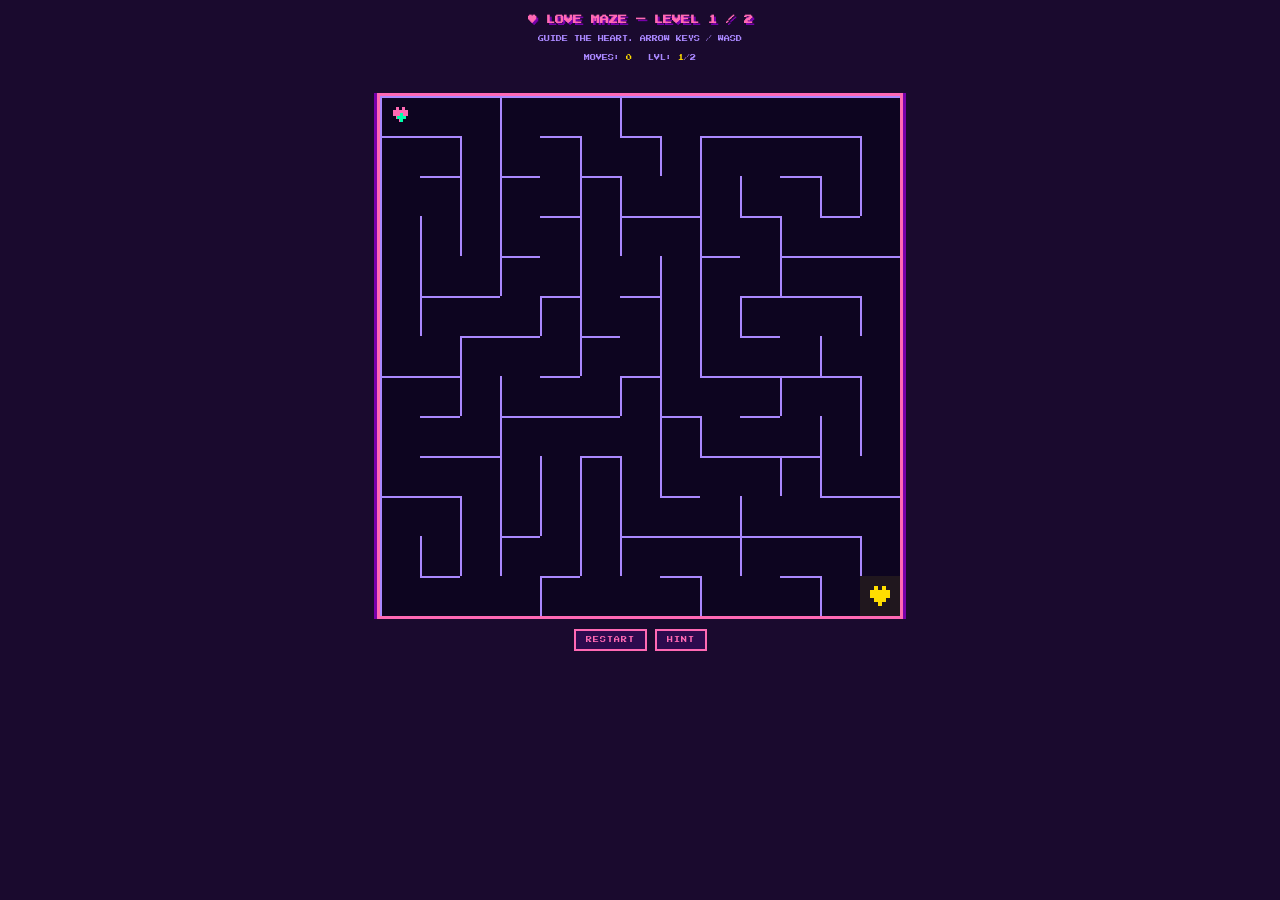
<file: index.html>
<!DOCTYPE html>
<html lang="en">
<head>
    <meta charset="UTF-8">
    <meta name="viewport" content="width=device-width, initial-scale=1.0">
    <title>Love Maze Spotify</title>
    <link rel="stylesheet" href="style.css">
</head>
<body>

<div id="app">

    <!-- MAZE SCREEN -->
    <div id="screen-maze">
        <div class="mz-head">
            <h2 id="mzt">♥ LOVE MAZE — LEVEL 1 / 2</h2>
            <p id="mzd">GUIDE THE HEART. ARROW KEYS / WASD</p>
        </div>

        <div class="stats-row">
            <div>MOVES: <span id="moves">0</span></div>
            <div>LVL: <span id="lvld">1</span>/2</div>
        </div>

        <div id="msg-bar"></div>

        <div id="cw">
            <canvas id="mc"></canvas>
        </div>

        <div id="dpad">
            <div class="dg">
                <div></div>
                <button class="db" data-d="up">▲</button>
                <div></div>

                <button class="db" data-d="left">◀</button>
                <div></div>
                <button class="db" data-d="right">▶</button>

                <div></div>
                <button class="db" data-d="down">▼</button>
                <div></div>
            </div>
        </div>

        <div class="brow">
            <button id="btn-rst">RESTART</button>
            <button id="btn-hint">HINT</button>
        </div>
    </div>

    <!-- WIN SCREEN -->
    <div id="screen-win">
        <div id="wh">♥♥♥</div>
        <div id="wt">LOVE FOUND!</div>
        <div id="ws">
            BOTH MAZES CLEARED.<br>
            CUPID UNLOCKED A GIFT...
        </div>

        <div class="ub">
            <p>
                ★ CUPID'S SPOTIFY PLAYLIST<br>
                IS NOW UNLOCKED!<br><br>
                SONGS THAT REMIND HIM OF YOU.
            </p>

            <button id="btn-open">
                ▶ OPEN PLAYLIST
            </button>
        </div>
    </div>

    <!-- PLAYER SCREEN -->
    <div id="screen-player">

        <button id="back2">◄ BACK</button>

        <div class="pl-wrap">

            <div class="pl-header">
                <div class="sp-logo">
                    <span class="sp-dot"></span>
                    <span class="sp-dot" style="width:8px;height:8px"></span>
                    <span class="sp-dot" style="width:6px;height:6px"></span>
                </div>

                <div>
                    <div class="pl-header-title">
                        CUPID'S PLAYLIST
                    </div>

                    <div class="pl-header-sub">
                        SONGS THAT REMIND ME OF YOU ♥
                    </div>
                </div>
            </div>

            <div class="embed-wrap px-overlay">
                <iframe
                    id="sp-embed"
                    src="https://open.spotify.com/embed/playlist/7KGLOl9cUGlaDKArLAe65Z?utm_source=generator&theme=0"
                    width="100%"
                    height="480"
                    frameborder="0"
                    allowfullscreen=""
                    allow="autoplay; clipboard-write; encrypted-media; fullscreen; picture-in-picture"
                    loading="lazy">
                </iframe>
            </div>

            <div class="px-label">
                ★ STREAMING VIA SPOTIFY ★
            </div>

            <div class="open-sp-row">
                <a
                    href="https://open.spotify.com/playlist/7KGLOl9cUGlaDKArLAe65Z?si=4b1220457cbc497a"
                    target="_blank"
                    class="sp-btn">
                    ⬡ OPEN IN SPOTIFY
                </a>

                <button
                    class="sp-btn sp-btn-ghost"
                    onclick="document.getElementById('back2').click()">
                    ◄ BACK TO MAZE
                </button>
            </div>

        </div>

    </div>

</div>

<script src="script.js"></script>
</body>
</html>
</file>
<file: style.css>
@import url('https://fonts.googleapis.com/css2?family=Press+Start+2P&display=swap');
*{box-sizing:border-box;margin:0;padding:0;image-rendering:pixelated}
html,body{
    margin:0;
    padding:0;
    min-height:100vh;
    background:#1a0a2e;
}

#app{
    font-family:'Press Start 2P',monospace;
    background:#1a0a2e;
    padding:12px;
    color:#fff;
    min-height:100vh;
}
#screen-maze{display:block}
#screen-win{
  display:none;
  text-align:center;
  padding:4rem 1rem;
}
#screen-player{display:none;padding:8px 0}

.mz-head{text-align:center;margin-bottom:10px}
.mz-head h2{font-size:9px;color:#ff69b4;text-shadow:2px 2px #7700aa;line-height:1.8}
.mz-head p{font-size:6px;color:#aa88ff;margin-top:6px;line-height:1.8}
.stats-row{display:flex;justify-content:center;gap:16px;margin-bottom:8px;font-size:6px;color:#aa88ff}
.stats-row span{color:#ffdd00}
#msg-bar{text-align:center;font-size:6px;min-height:18px;margin-bottom:6px;color:#ffdd00;line-height:2;text-shadow:1px 1px #ff4400}
#cw{
  display:flex;
  justify-content:center;
  margin-bottom:10px;
  overflow:auto;
}
canvas{display:block;border:3px solid #ff69b4;outline:3px solid #7700aa}
.brow{display:flex;justify-content:center;gap:8px;flex-wrap:wrap;margin-bottom:10px}
.brow button{font-family:'Press Start 2P',monospace;font-size:6px;padding:6px 10px;background:#2d0a4e;color:#ff69b4;border:2px solid #ff69b4;cursor:pointer;text-transform:uppercase;letter-spacing:1px}
.brow button:hover{background:#ff69b4;color:#1a0a2e}
.brow button:active{transform:translate(2px,2px)}
.hon{background:#ff69b4!important;color:#1a0a2e!important}
#dpad{display:none;justify-content:center;margin-bottom:10px}
.dg{display:grid;grid-template-columns:repeat(3,38px);grid-template-rows:repeat(3,38px);gap:3px}
.db{font-family:'Press Start 2P',monospace;background:#2d0a4e;border:2px solid #aa88ff;color:#aa88ff;cursor:pointer;font-size:14px;display:flex;align-items:center;justify-content:center}
.db:active{transform:translate(2px,2px);background:#aa88ff;color:#1a0a2e}
@media(max-width:500px){#dpad{display:flex}}

#wh{font-size:40px;margin-bottom:12px;letter-spacing:8px;animation:blink 0.6s step-end infinite}
@keyframes blink{50%{opacity:0}}
#wt{font-size:12px;color:#ffdd00;text-shadow:2px 2px #ff4400;margin-bottom:8px;line-height:1.8}
#ws{font-size:6px;color:#aa88ff;margin-bottom:20px;line-height:2}
.ub{
  border:3px solid #1DB954;
  outline:3px solid #158a3e;
  background:#0d2e1a;

  width:500px;
  height:500px;

  display:flex;
  flex-direction:column;
  justify-content:center;
  align-items:center;
  text-align:center;

  margin:0 auto 20px;
}
.ub p{font-size:12px;margin-bottom:14px;color:#1DB954;line-height:2.2}
#btn-open{font-family:'Press Start 2P',monospace;font-size:14px;padding:10px 16px;background:#1DB954;color:#000;border:none;cursor:pointer;text-transform:uppercase;letter-spacing:1px;display:block;margin:0 auto}
#btn-open:hover{background:#1ed760;color:#000}
#btn-open:active{transform:translate(2px,2px)}

#back2{font-family:'Press Start 2P',monospace;font-size:6px;background:none;border:none;color:#aa88ff;cursor:pointer;margin-bottom:10px;padding:2px 0;letter-spacing:1px;display:block}
#back2:hover{color:#ff69b4}

.pl-wrap{background:#0d0520;border:3px solid #1DB954;outline:3px solid #0a5c2a;overflow:hidden}
.pl-header{background:#0d1a0f;border-bottom:3px solid #1DB954;padding:10px 14px;display:flex;align-items:center;gap:10px}
.sp-logo{display:flex;align-items:center;gap:8px}
.sp-dot{width:10px;height:10px;background:#1DB954;display:inline-block}
.pl-header-title{font-size:8px;color:#1DB954;letter-spacing:2px}
.pl-header-sub{font-size:5px;color:#158a3e;margin-top:4px;line-height:1.8}

.embed-wrap{width:100%;background:#000;position:relative}
.embed-wrap iframe{display:block;width:100%;border:none}

.px-overlay{position:relative}
.px-label{font-size:5px;color:#1DB954;text-align:center;padding:6px 0 4px;background:#0d1a0f;letter-spacing:1px;border-top:2px solid #0a5c2a}

.open-sp-row{display:flex;justify-content:center;padding:10px;background:#0d1a0f;border-top:2px solid #0a5c2a;gap:8px}
.sp-btn{font-family:'Press Start 2P',monospace;font-size:6px;padding:7px 12px;background:#1DB954;color:#000;border:none;cursor:pointer;letter-spacing:1px;text-decoration:none;display:inline-flex;align-items:center;gap:6px}
.sp-btn:hover{background:#1ed760}
.sp-btn:active{transform:translate(2px,2px)}
.sp-btn-ghost{background:#0d2e1a!important;color:#1DB954!important;border:2px solid #1DB954!important}
.sp-btn-ghost:hover{background:#1DB954!important;color:#000!important}
</file>
